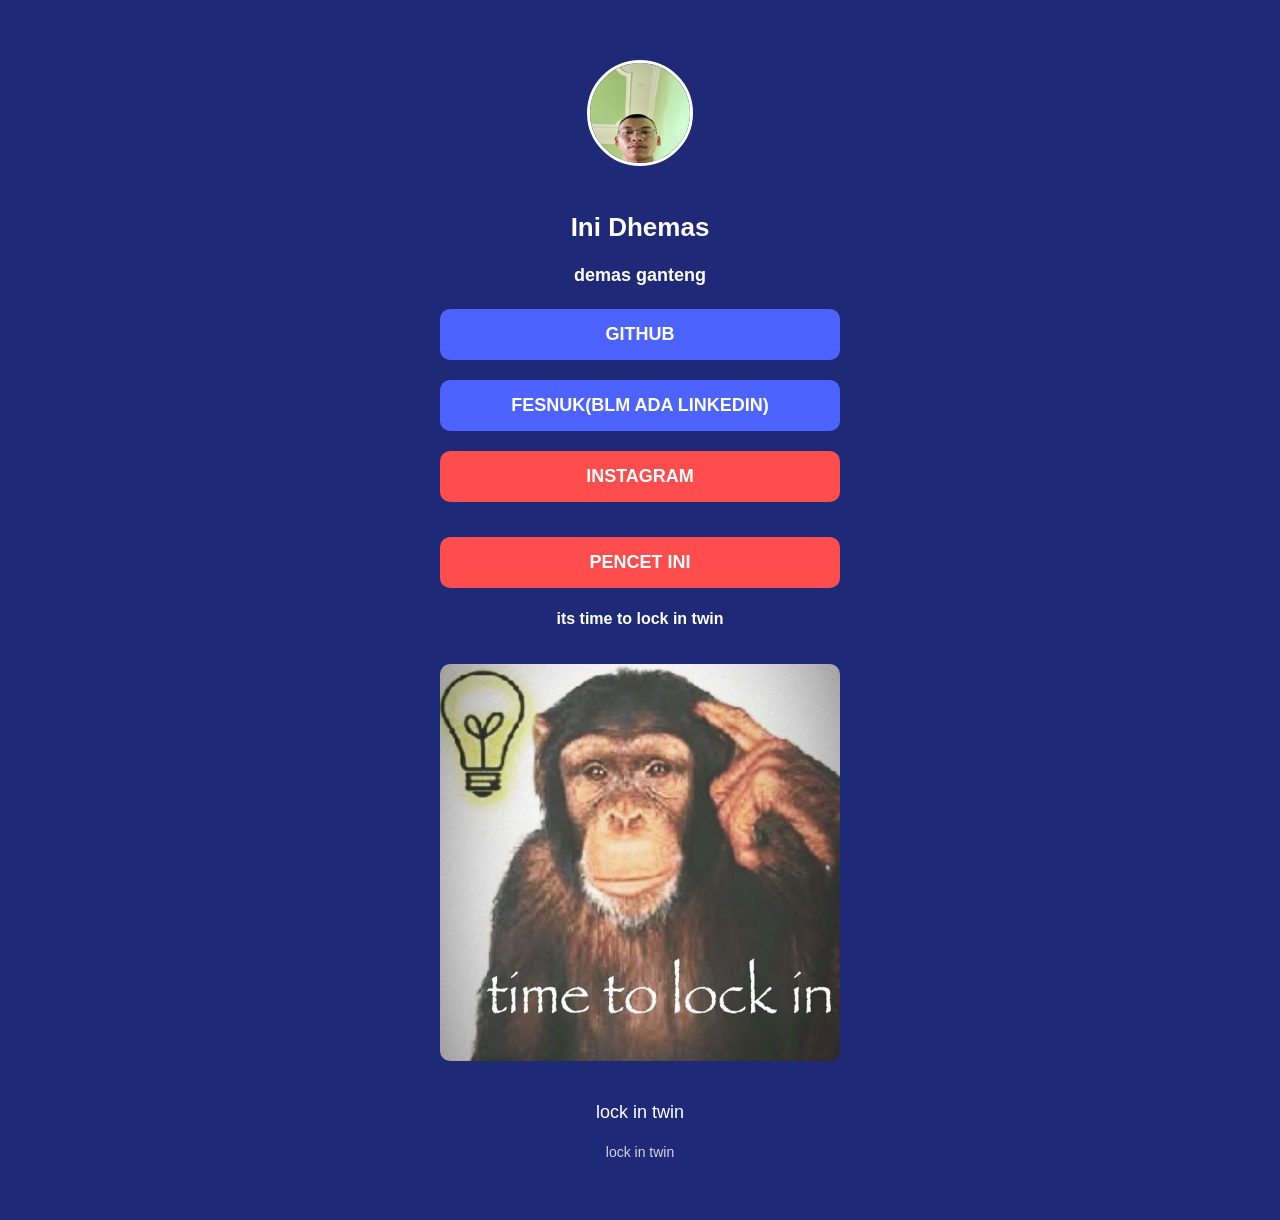
<file: index.html>
<!DOCTYPE html>
<html lang="id">
<head>
    <meta charset="UTF-8">
    <title>Profile Card</title>
    <link rel="stylesheet" href="style.css">
</head>

<body>

<div class="container">
    <div class="card">

        <img src="WhatsApp Image 2026-03-29 at 12.41.38.jpeg" class="profile-img">

        <h2>Ini Dhemas</h2>
        <p class="desc">demas ganteng</p>

        <div class="buttons">
            <a href="https://github.com/dhemasravinagata/PemrogramanWebPert1/tree/main/tugas1pemwebR" class="btn">GitHub</a>
            <a href="https://www.facebook.com/share/1DskHwNd8i/?mibextid=wwXIfr" class="btn">Fesnuk(blm ada linkedin)</a>
            <a href="https://www.instagram.com/rvngta?igsh=MWNuNjBobjJ2eHljZQ%3D%3D&utm_source=qr" class="btn btn-red">Instagram</a>
            <a href="pagehobi.html" class="btn btn-red">Pencet Ini</a>
        </div>
        
        <div class="content">
            <h4>its time to lock in twin</h4>
            <img src="a0f8d8fe3241ff4d7ba7287754ef217b.jpg" class="content-img">

            <p>lock in twin</p>
            <small>lock in twin</small>
        </div>

    </div>
</div>

</body>
</html>
</file>
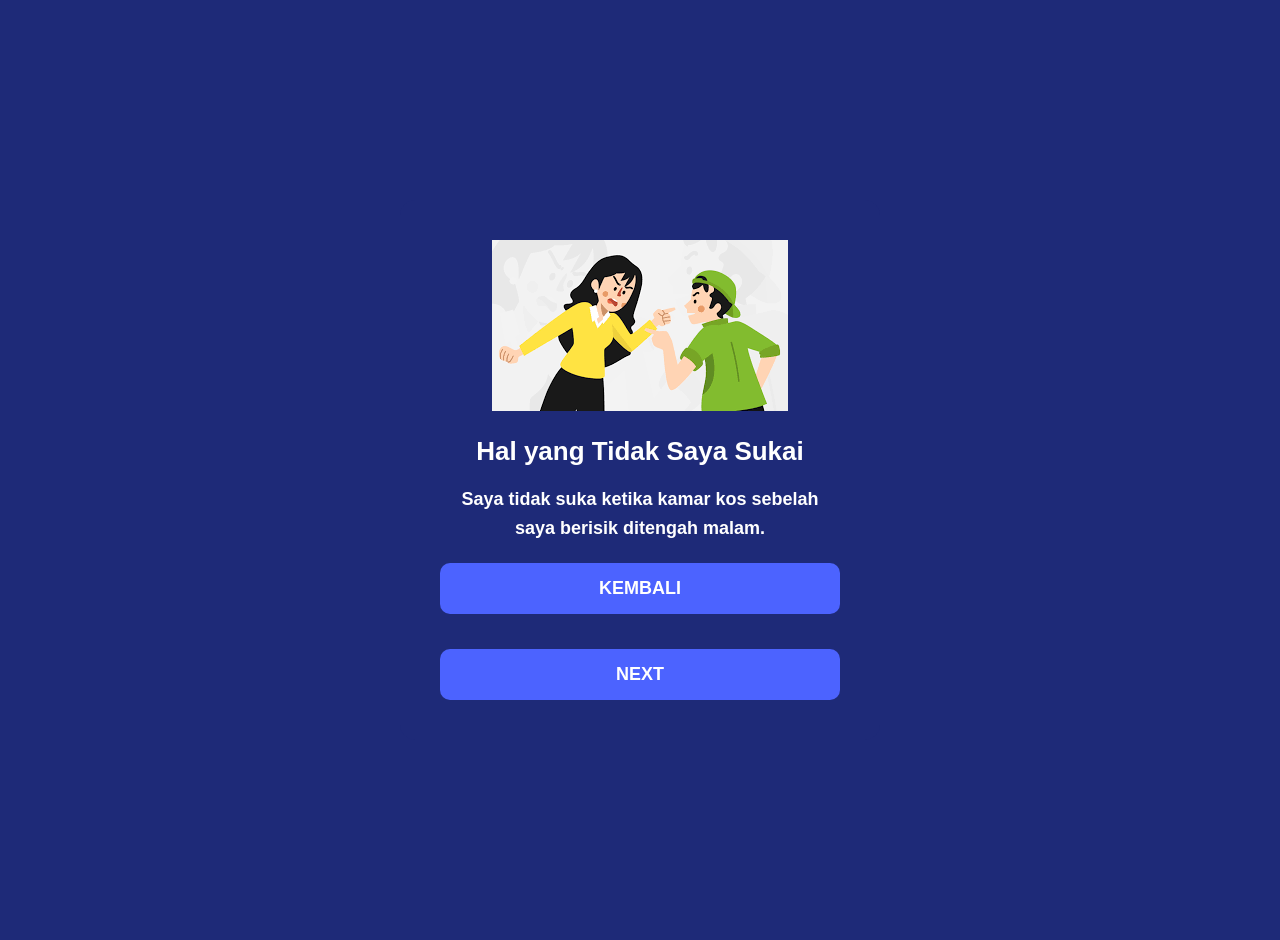
<file: pageGasuka.html>
<!DOCTYPE html>
<html lang="id">
<head>
    <meta charset="UTF-8">
    <title>Hal yang Tidak Disukai</title>
    <link rel="stylesheet" href="style.css">
</head>

<body>

<div class="container">
    <div class="card">

        <img src="org_gelut.png" alt="Gambar Hobi" class="gasuka-img">

        <h2>Hal yang Tidak Saya Sukai</h2>
        <p class="desc">Saya tidak suka ketika kamar kos sebelah saya berisik ditengah malam.</p>

        <div class="buttons">
            <a href="pageskill.html" class="btn btn">Kembali</a>
            <a href="pagemakanans.html" class="btn btn">Next</a>
        </div>
    </div>
</div>

</body>
</html>
</file>
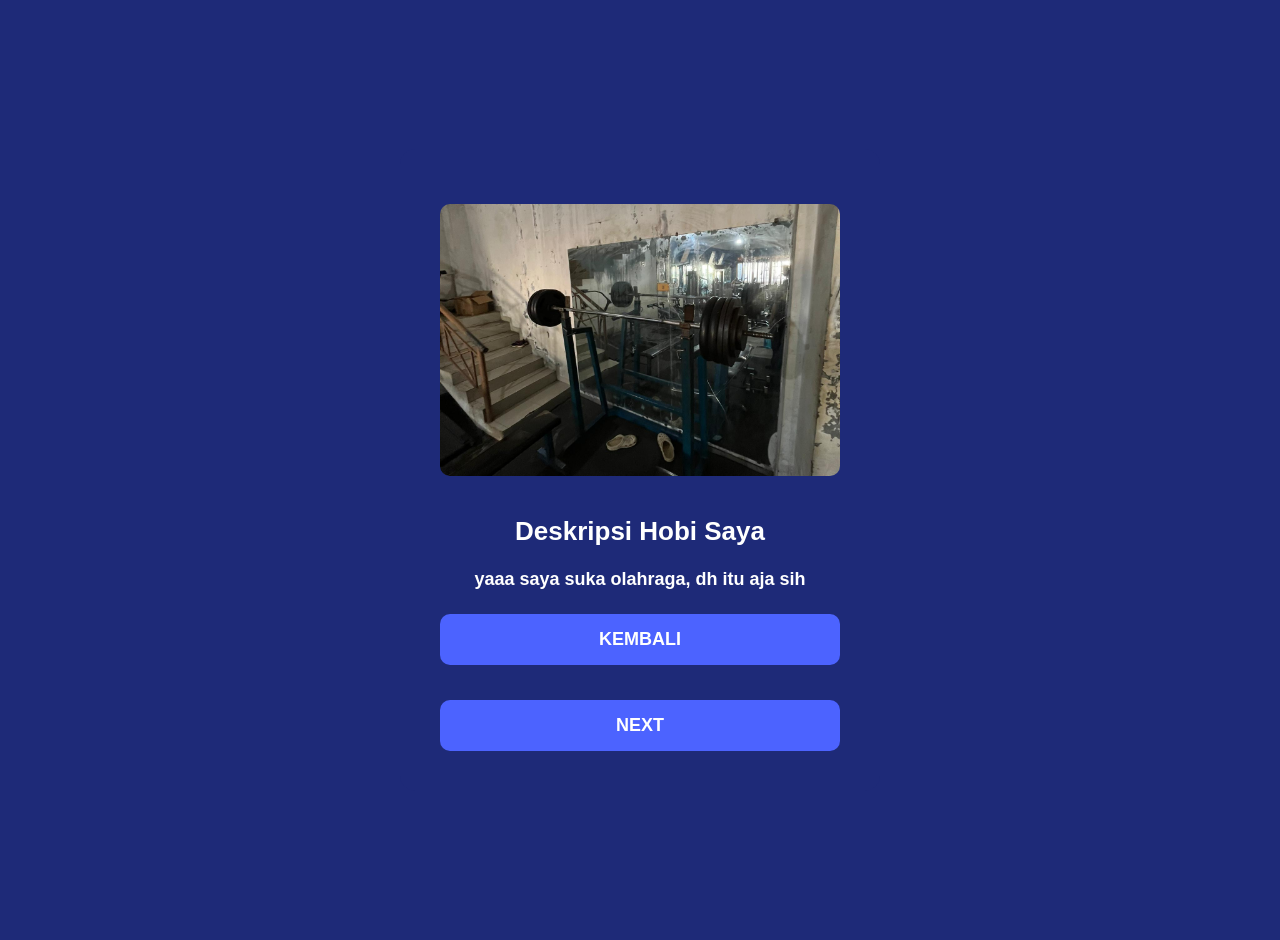
<file: pagehobi.html>
<!DOCTYPE html>
<html lang="id">
<head>
    <meta charset="UTF-8">
    <title>Deskripsi Hobi</title>
    <link rel="stylesheet" href="style.css">
</head>

<body>

<div class="container">
    <div class="card">

         <img src="gambar_squat.jpeg" alt="Gambar Hobi" class="content-img">

        <h2>Deskripsi Hobi Saya</h2>
        <p class="desc">yaaa saya suka olahraga, dh itu aja sih</p>

        <div class="buttons">
            <a href="index.html" class="btn btn">Kembali</a>
            <a href="pageskill.html" class="btn btn">Next</a>
        </div>
    </div>
</div>

</body>
</html>
</file>
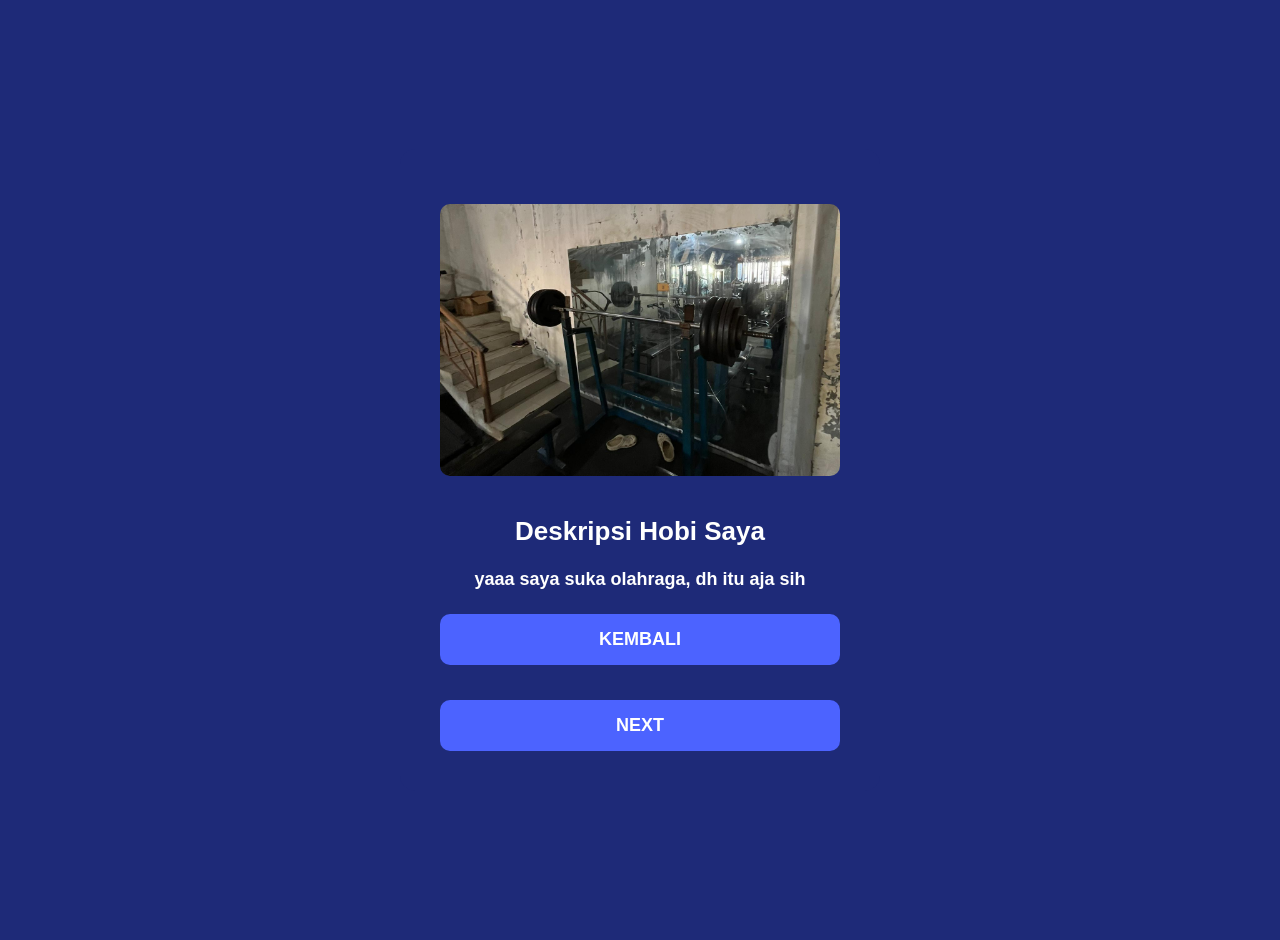
<file: pageHobi.html>
<!DOCTYPE html>
<html lang="id">
<head>
    <meta charset="UTF-8">
    <title>Deskripsi Hobi</title>
    <link rel="stylesheet" href="tugas1R.css">
</head>

<body>

<div class="container">
    <div class="card">

         <img src="gambar_squat.jpeg" alt="Gambar Hobi" class="content-img">

        <h2>Deskripsi Hobi Saya</h2>
        <p class="desc">yaaa saya suka olahraga, dh itu aja sih</p>

        <div class="buttons">
            <a href="tugas1R.html" class="btn btn">Kembali</a>
            <a href="pageSkill.html" class="btn btn">Next</a>
        </div>
    </div>
</div>

</body>
</html>
</file>
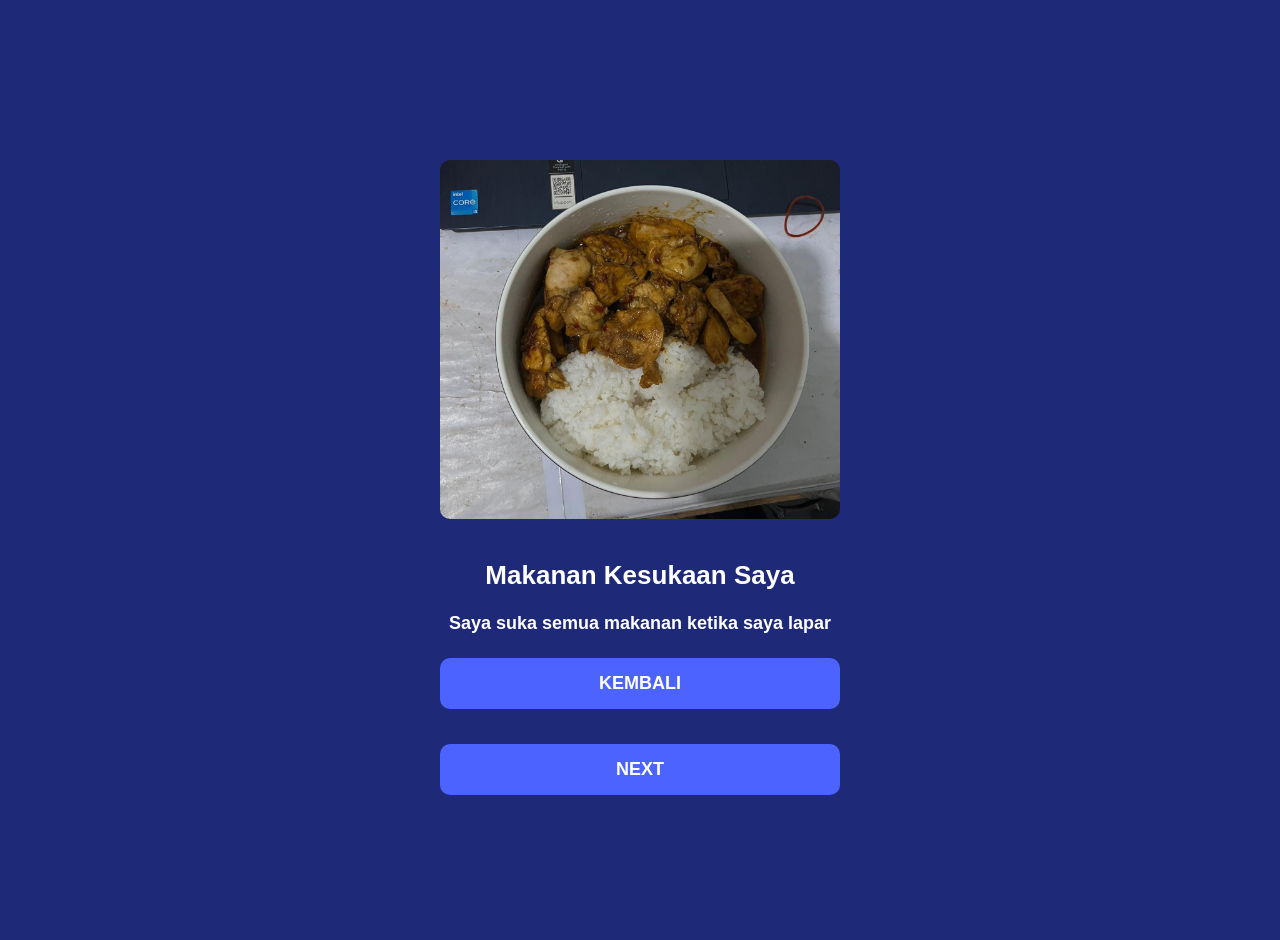
<file: pagemakanans.html>
<!DOCTYPE html>
<html lang="id">
<head>
    <meta charset="UTF-8">
    <title>Makanan Kesukaan Saya</title>
    <link rel="stylesheet" href="style.css">
</head>

<body>

<div class="container">
    <div class="card">

        <img src="WhatsApp Image 2026-04-13 at 16.05.05.jpeg" alt="Gambar Hobi" class="makan-img">

        <h2>Makanan Kesukaan Saya</h2>
        <p class="desc">Saya suka semua makanan ketika saya lapar</p>

        <div class="buttons">
            <a href="pagegasuka.html" class="btn btn">Kembali</a>
            <a href="index.html" class="btn btn">Next</a>
        </div>
    </div>
</div>

</body>
</html>
</file>
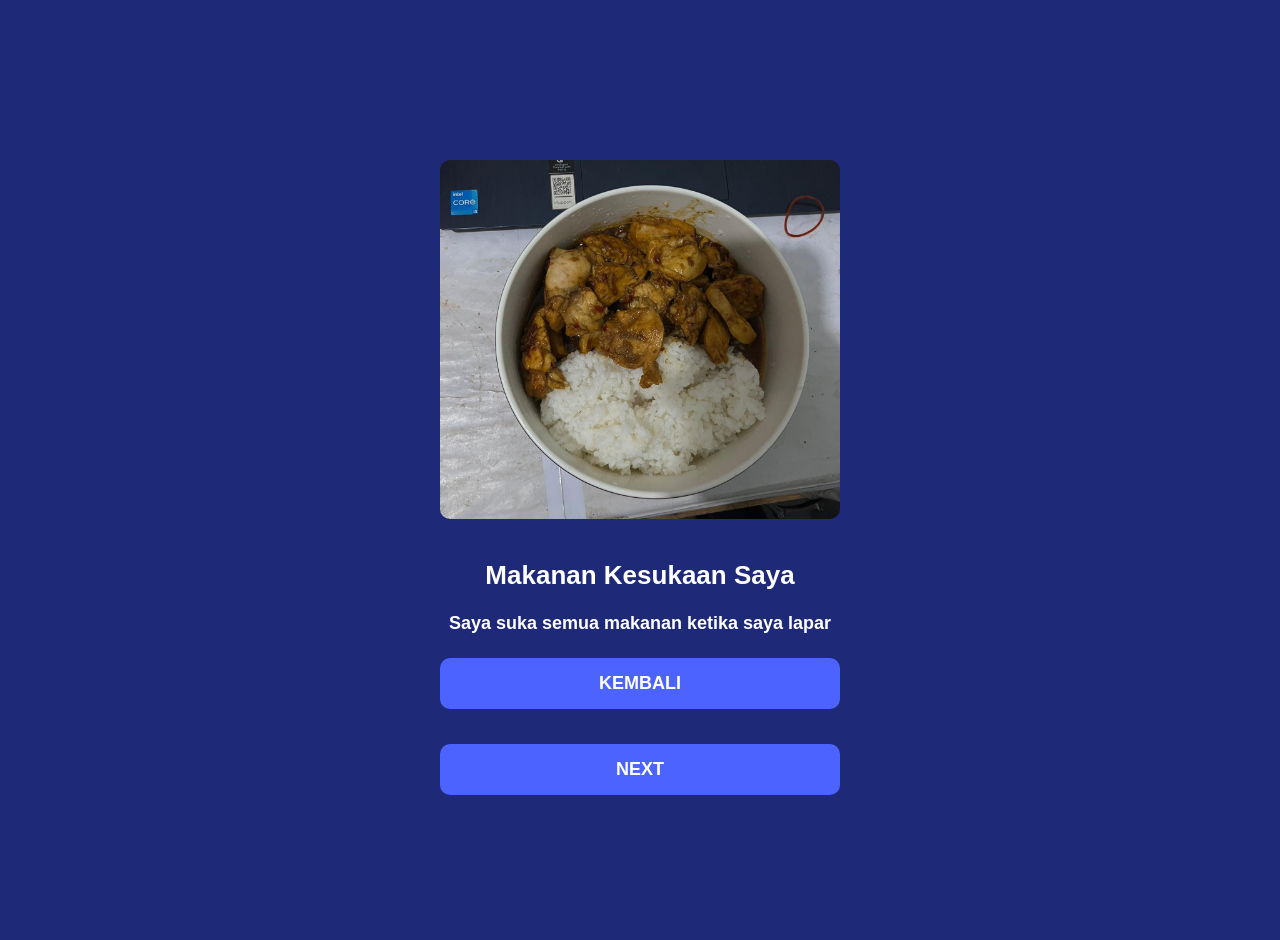
<file: pageMakananS.html>
<!DOCTYPE html>
<html lang="id">
<head>
    <meta charset="UTF-8">
    <title>Makanan Kesukaan Saya</title>
    <link rel="stylesheet" href="tugas1R.css">
</head>

<body>

<div class="container">
    <div class="card">

        <img src="WhatsApp Image 2026-04-13 at 16.05.05.jpeg" alt="Gambar Hobi" class="makan-img">

        <h2>Makanan Kesukaan Saya</h2>
        <p class="desc">Saya suka semua makanan ketika saya lapar</p>

        <div class="buttons">
            <a href="pageGasuka.html" class="btn btn">Kembali</a>
            <a href="tugas1R.html" class="btn btn">Next</a>
        </div>
    </div>
</div>

</body>
</html>
</file>
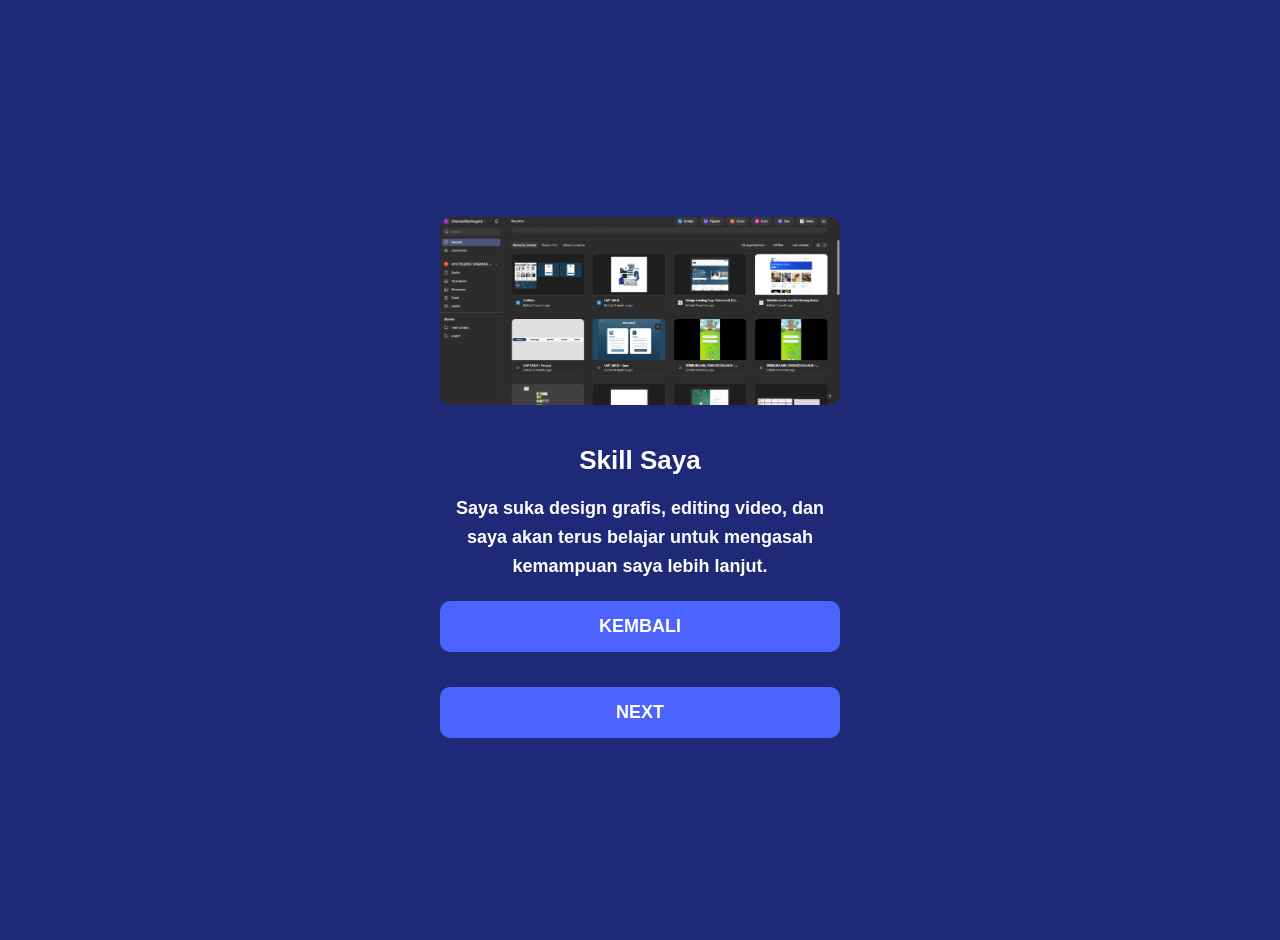
<file: pageSkill.html>
<!DOCTYPE html>
<html lang="id">
<head>
    <meta charset="UTF-8">
    <title>Skill Saya</title>
    <link rel="stylesheet" href="tugas1R.css">
</head>

<body>

<div class="container">
    <div class="card">

        <img src="Screenshot 2026-04-13 160757.png" alt="Gambar Hobi" class="skill-img">

        <h2>Skill Saya</h2>
        <p class="desc">Saya suka design grafis, editing video, dan saya akan terus belajar untuk mengasah kemampuan saya lebih lanjut.</p>

        <div class="buttons">
            <a href="pageHobi.html" class="btn btn">Kembali</a>
            <a href="pageGasuka.html" class="btn btn">Next</a>
        </div>
    </div>
</div>

</body>
</html>
</file>
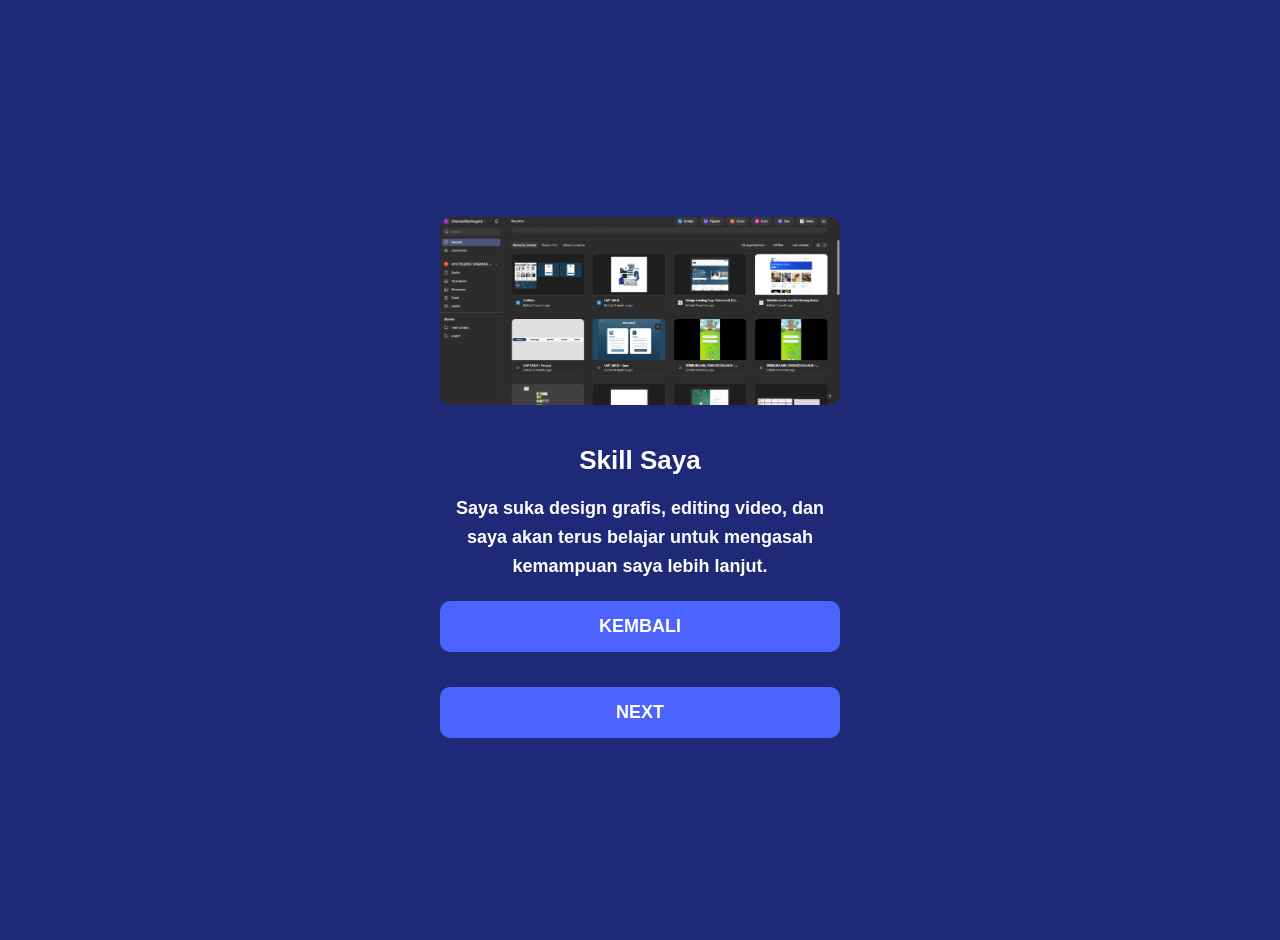
<file: pageskill.html>
<!DOCTYPE html>
<html lang="id">
<head>
    <meta charset="UTF-8">
    <title>Skill Saya</title>
    <link rel="stylesheet" href="style.css">
</head>

<body>

<div class="container">
    <div class="card">

        <img src="Screenshot 2026-04-13 160757.png" alt="Gambar Hobi" class="skill-img">

        <h2>Skill Saya</h2>
        <p class="desc">Saya suka design grafis, editing video, dan saya akan terus belajar untuk mengasah kemampuan saya lebih lanjut.</p>

        <div class="buttons">
            <a href="pagehobi.html" class="btn btn">Kembali</a>
            <a href="pagegasuka.html" class="btn btn">Next</a>
        </div>
    </div>
</div>

</body>
</html>
</file>
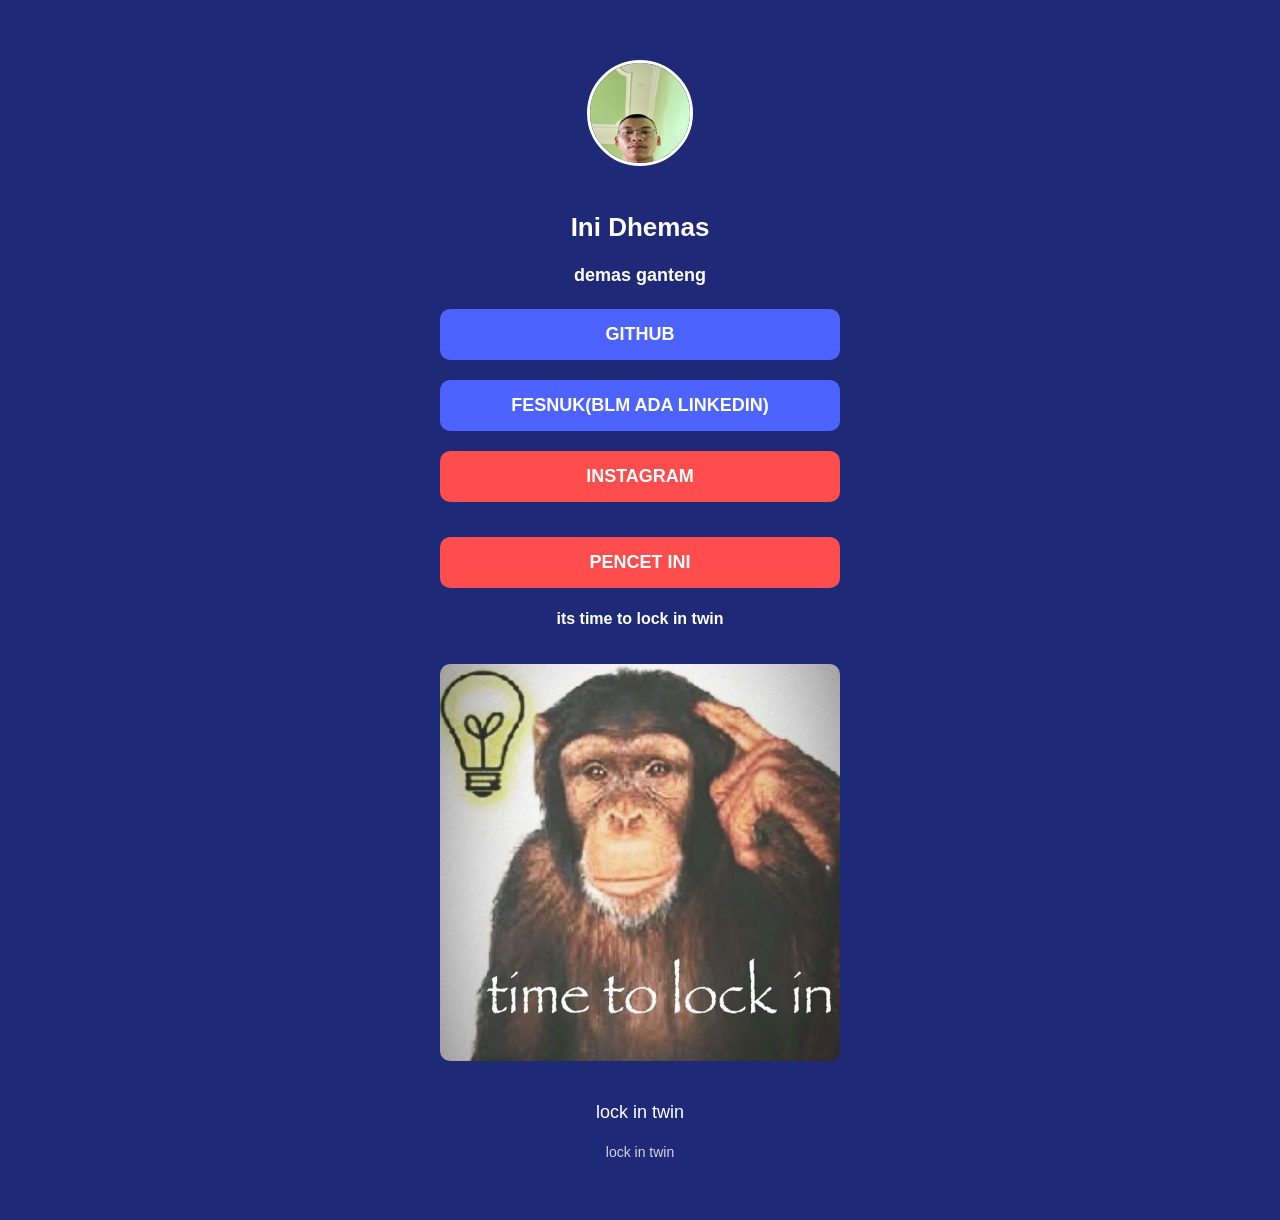
<file: tugas1R.html>
<!DOCTYPE html>
<html lang="id">
<head>
    <meta charset="UTF-8">
    <title>Profile Card</title>
    <link rel="stylesheet" href="tugas1R.css">
</head>

<body>

<div class="container">
    <div class="card">

        <img src="WhatsApp Image 2026-03-29 at 12.41.38.jpeg" class="profile-img">

        <h2>Ini Dhemas</h2>
        <p class="desc">demas ganteng</p>

        <div class="buttons">
            <a href="https://github.com/dhemasravinagata/PemrogramanWebPert1/tree/main/tugas1pemwebR" class="btn">GitHub</a>
            <a href="https://www.facebook.com/share/1DskHwNd8i/?mibextid=wwXIfr" class="btn">Fesnuk(blm ada linkedin)</a>
            <a href="https://www.instagram.com/rvngta?igsh=MWNuNjBobjJ2eHljZQ%3D%3D&utm_source=qr" class="btn btn-red">Instagram</a>
            <a href="pageHobi.html" class="btn btn-red">Pencet Ini</a>
        </div>
        
        <div class="content">
            <h4>its time to lock in twin</h4>
            <img src="a0f8d8fe3241ff4d7ba7287754ef217b.jpg" class="content-img">

            <p>lock in twin</p>
            <small>lock in twin</small>
        </div>

    </div>
</div>

</body>
</html>
</file>
<file: style.css>
body {
    margin: 0;
    font-family: Arial, sans-serif;
    background-color: #1e2a78; 
    color: #333;
}

.container {
    display: flex;
    justify-content: center;
    align-items: center;
    min-height: 100vh;
    padding: 20px;
}

.card {
    padding: 40px; 
    border-radius: 15px;
    width: 400px;
    background-color: #1e2a78; 
    text-align: center;
    color: white;
    transition: transform 0.3s ease-in-out;
}

.profile-img {
    width: 100px;
    height: 100px;
    border-radius: 50%;
    border: 3px solid white;
    margin-bottom: 20px;
}

.content-img {
    width: 100%;
    height: auto;
    border-radius: 10px;
    margin: 15px 0;  
}

.makan-img {
    width: 100%;
    height: auto;
    border-radius: 10px;
    margin: 15px 0;  
}

.skill-img {
    width: 100%;
    height: auto;
    border-radius: 10px;
    margin: 15px 0;  
}

.desc {
    font-size: 16px;
    margin-bottom: 20px;  
    font-weight: bold;
}

.buttons {
    display: flex;
    flex-direction: column;
    gap: 20px;  
}

.btn {
    text-decoration: none;
    background: #4c63ff;
    padding: 15px;
    border-radius: 10px;
    color: white;
    font-size: 18px; 
    text-transform: uppercase;
    transition: 0.3s ease;
}

.btn-red {
    background: #ff4d4d;
}

.btn-red:hover {
    background: #e63f3f;
}

.content {
    margin-top: 20px;
}

small {
    font-size: 14px; 
    opacity: 0.8;
    display: block;
    margin-top: 10px;
}

.card h2 {
    font-size: 26px;  
    margin-bottom: 15px;  
}

.card p {
    font-size: 18px;  
    line-height: 1.6;  
}

.card .buttons a {
    font-weight: bold;
}

.card .buttons a:last-child {
    margin-top: 15px;
}
</file>
<file: tugas1R.css>
body {
    margin: 0;
    font-family: Arial, sans-serif;
    background-color: #1e2a78; 
    color: #333;
}

.container {
    display: flex;
    justify-content: center;
    align-items: center;
    min-height: 100vh;
    padding: 20px;
}

.card {
    padding: 40px; 
    border-radius: 15px;
    width: 400px;
    background-color: #1e2a78; 
    text-align: center;
    color: white;
    transition: transform 0.3s ease-in-out;
}

.profile-img {
    width: 100px;
    height: 100px;
    border-radius: 50%;
    border: 3px solid white;
    margin-bottom: 20px;
}

.content-img {
    width: 100%;
    height: auto;
    border-radius: 10px;
    margin: 15px 0;  
}

.makan-img {
    width: 100%;
    height: auto;
    border-radius: 10px;
    margin: 15px 0;  
}

.skill-img {
    width: 100%;
    height: auto;
    border-radius: 10px;
    margin: 15px 0;  
}

.desc {
    font-size: 16px;
    margin-bottom: 20px;  
    font-weight: bold;
}

.buttons {
    display: flex;
    flex-direction: column;
    gap: 20px;  /* Jarak antar tombol lebih lebar */
}

.btn {
    text-decoration: none;
    background: #4c63ff;
    padding: 15px;
    border-radius: 10px;
    color: white;
    font-size: 18px; 
    text-transform: uppercase;
    transition: 0.3s ease;
}

.btn-red {
    background: #ff4d4d;
}

.btn-red:hover {
    background: #e63f3f;
}

.content {
    margin-top: 20px;
}

small {
    font-size: 14px; 
    opacity: 0.8;
    display: block;
    margin-top: 10px;
}

.card h2 {
    font-size: 26px;  /* Ukuran judul lebih besar */
    margin-bottom: 15px;  /* Jarak bawah lebih besar untuk keseimbangan */
}

.card p {
    font-size: 18px;  
    line-height: 1.6;  /* Lebih lega antar baris teks */
}

.card .buttons a {
    font-weight: bold;
}

.card .buttons a:last-child {
    margin-top: 15px;
}
</file>
